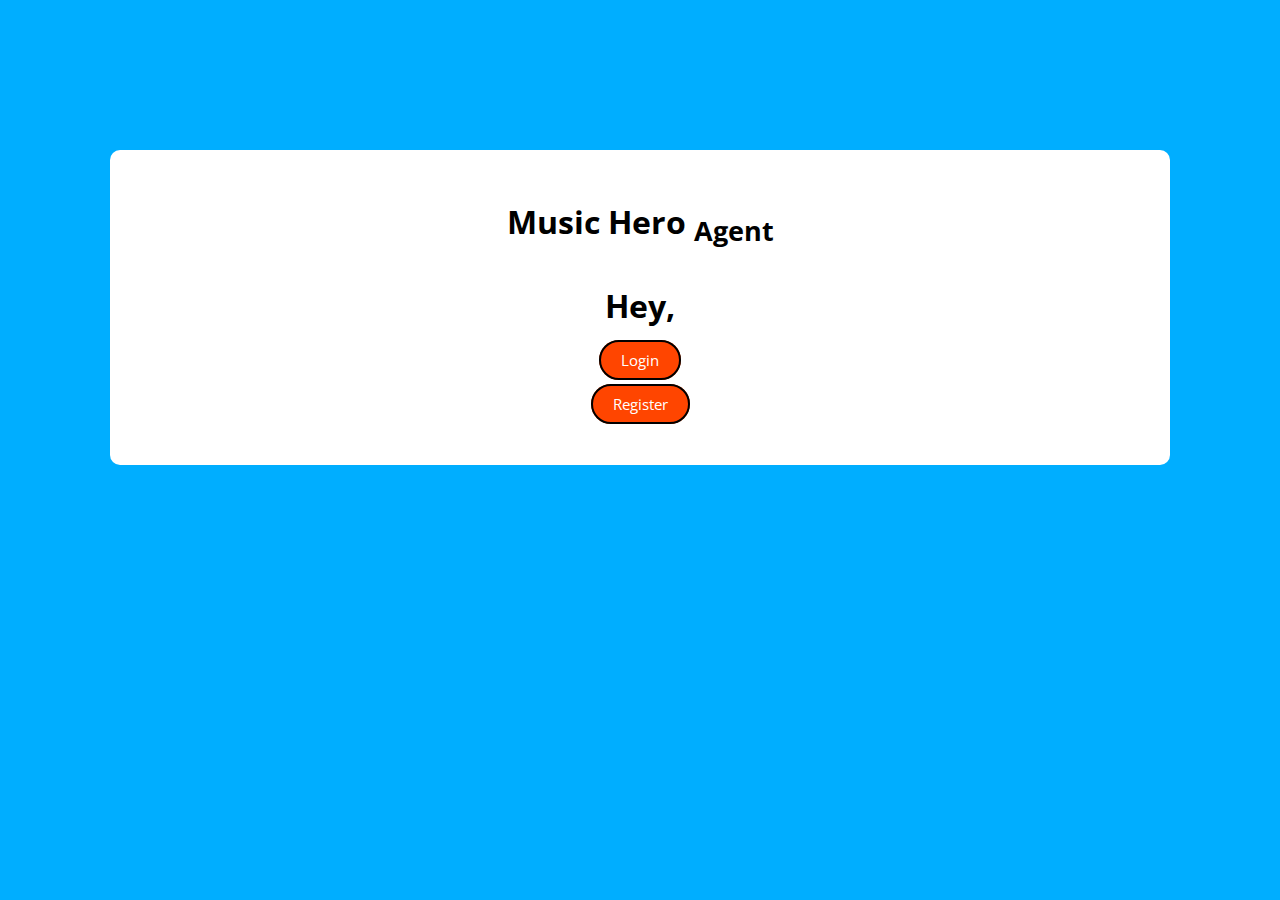
<file: index.html>
<!DOCTYPE html>
<html lang="en">
<head>
    <meta charset="UTF-8">
    <meta http-equiv="X-UA-Compatible" content="IE=edge">
    <meta name="viewport" content="width=device-width, initial-scale=1.0">
    <link rel="stylesheet" href="style.css">
    <title>Music Hero Agent</title>
</head>
<body>
    <div>
        <h1 style="margin-bottom: 35px;">Music Hero <sub>Agent</sub></h1>
        <h1>Hey, <h2 id="aName"></h2></h1><br>
        <a style="margin: 10px;" href="users/login.html">Login</a><br><br>
        <a href="users/register.html">Register</a><br>
    </div>

</body>
</html>
</file>
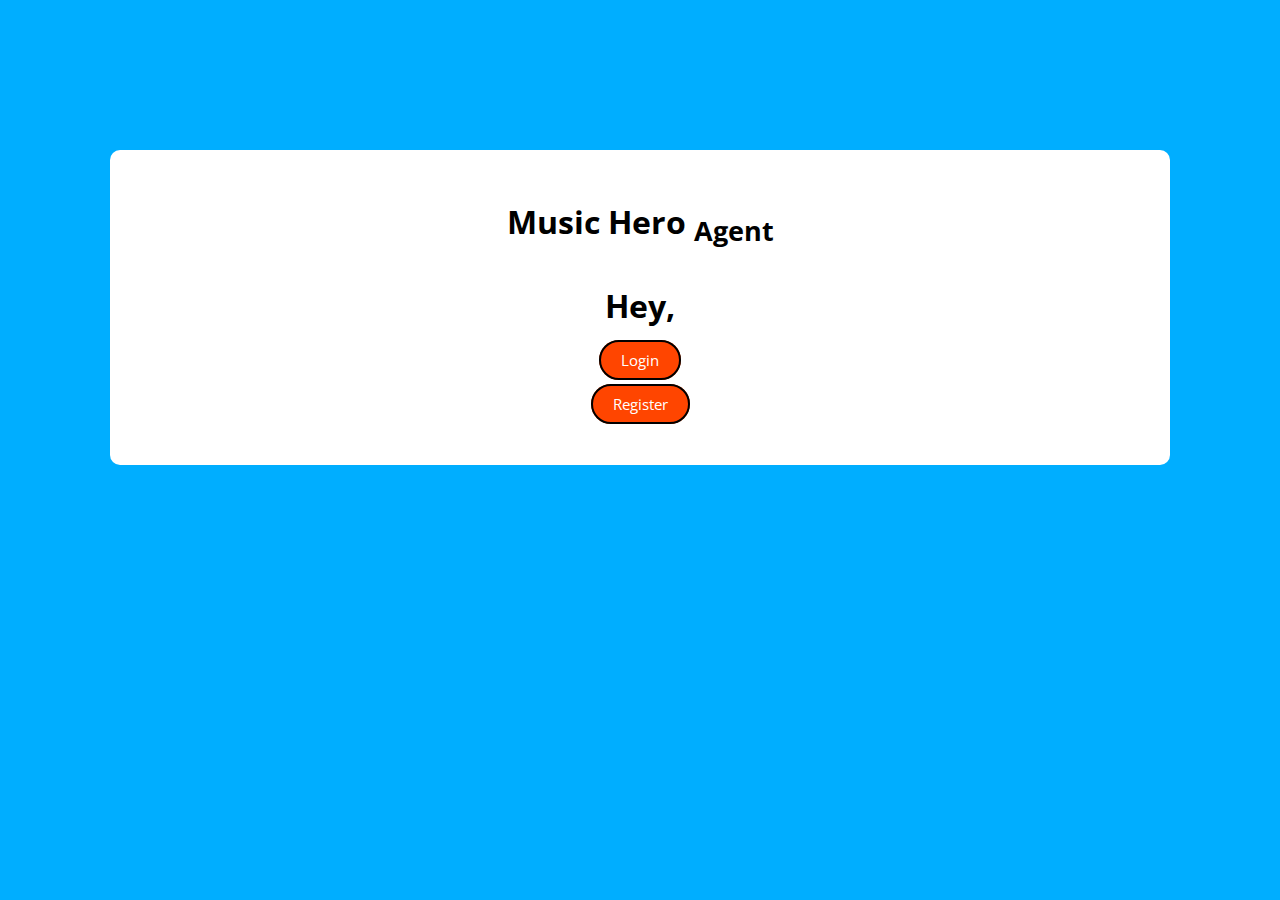
<file: agent.html>
<!DOCTYPE html>
<html lang="en">
<head>
    <meta charset="UTF-8">
    <meta http-equiv="X-UA-Compatible" content="IE=edge">
    <meta name="viewport" content="width=device-width, initial-scale=1.0">
    <link rel="stylesheet" href="style.css">
    <title>Music Hero Agent</title>
</head>
<body>
    <div>
        <h1 style="margin-bottom: 35px;">Music Hero <sub>Agent</sub></h1>
        <h1>Hey, <h2 id="aName"></h2></h1><br>
        <a style="margin: 10px;" href="users/login.html">Login</a><br><br>
        <a href="users/register.html">Register</a><br>
    </div>

    <script>
        let lGet = localStorage.getItem("AgentID");
        if (lGet == null){
            window.location.replace("index.html")
        }else{
            document.body.style.display='block';

        }

        switch (lGet){
            case 785459214 : 
                  console.log("wow");
            break;
        }

    </script>
</body>
</html>
</file>
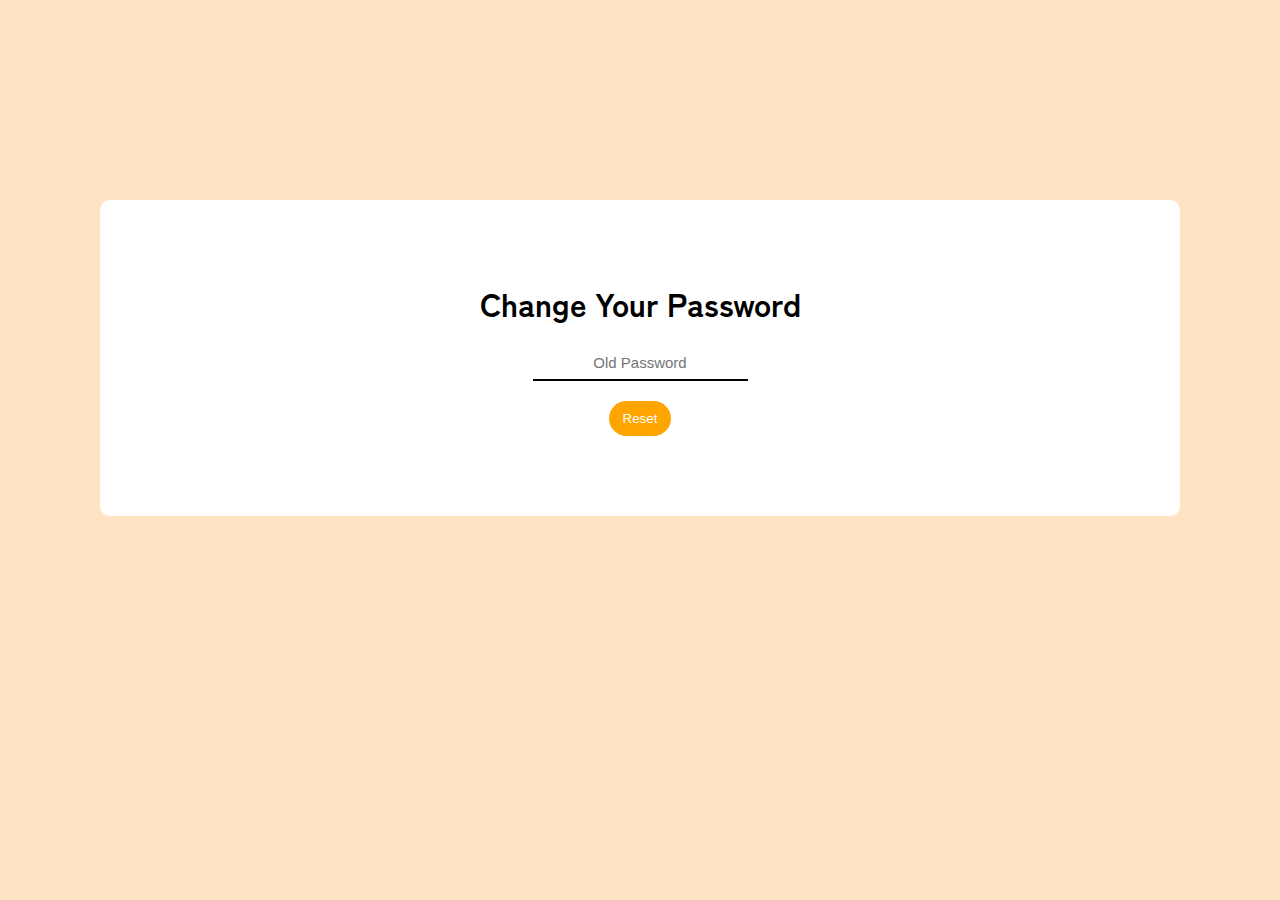
<file: home/change-password.html>
<!DOCTYPE html>
<html lang="en">
<head>
    <meta charset="UTF-8">
    <meta http-equiv="X-UA-Compatible" content="IE=edge">
    <meta name="viewport" content="width=device-width, initial-scale=1.0">
    <link rel="stylesheet" href="ch.css">
    <title>Change My Password</title>
</head>
<body>
<section id="sec-p">
    <h1>Change Your Password</h1>
    <div id="old-p-submit">
    <input type="password" id="old-p" placeholder="Old Password"><br>
    <button id="reset" onclick=oldv()>Reset</button>
    </div>

    <div id="new-p-submit">
        <input type="password" id="new-p" placeholder="New Password"><br>
        <input type="password" id="re-new-p" placeholder="Confirm Password"><br>
        <button id="save" onclick=newv()>Save My New Password</button>
    </div>

    <script>
        function oldv(){
            let old = document.getElementById('old-p').value;
            let p = localStorage.getItem("password");
            if (p == old){
                document.getElementById('new-p-submit').style.display='block';
                document.getElementById('old-p-submit').style.display='none';

            }else{
                alert("Wrong Password")
            }
        }

        function newv(){
            let ninp = document.getElementById('new-p').value;
            let reninp = document.getElementById('re-new-p').value;
            
            if (ninp == reninp){
                  localStorage.setItem("password", ninp);
                  localStorage.setItem("re-password", reninp);
                  window.location.assign("home.html")
            }else{
                alert("Incorect Password")
            }
        }
    </script>
</section>
</body>
</html>
</file>
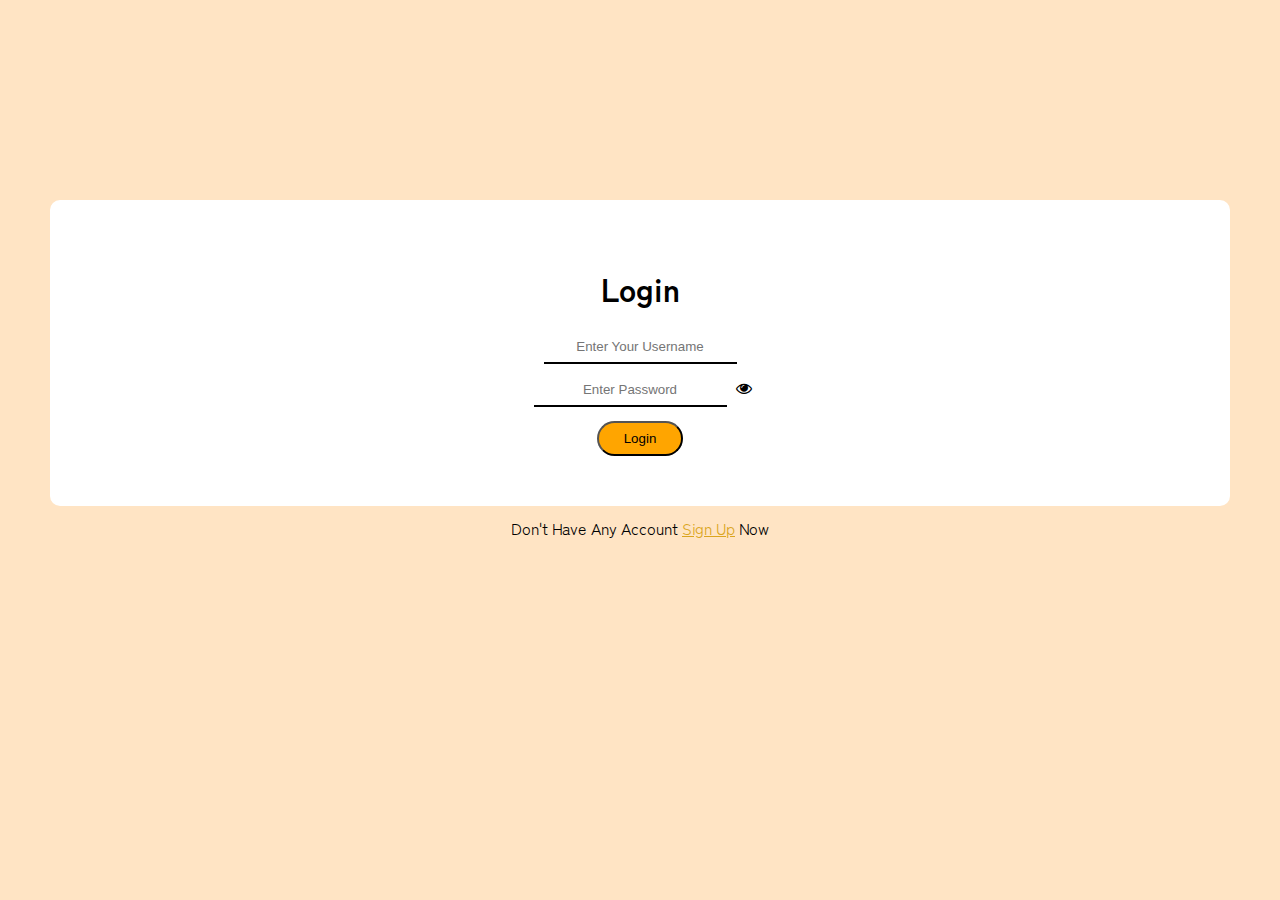
<file: home/home.html>
<!DOCTYPE html>
<html lang="en">
<head>
    <meta charset="UTF-8">
    <meta http-equiv="X-UA-Compatible" content="IE=edge">
    <meta name="viewport" content="width=device-width, initial-scale=1.0">
    <link rel="stylesheet" href="style.css">
    <link rel="stylesheet" href="https://cdnjs.cloudflare.com/ajax/libs/font-awesome/4.7.0/css/font-awesome.min.css">
    <title>Home</title>
</head>
<body>
    <div id="logout">
    <a id="logout" href="logout.html">Logout <i id="ico" class="fa fa-sign-out" aria-hidden="true"></i></a>
</div>
    <div id="info">
    <h1>Hey,</h1><h1 id="username"></h1><br><br>
    <h3>See Today Your Work</h3><br><br>
    <b><a id="workbtn" href="change-password.html">Change My Password <i class="fa fa-key" aria-hidden="true"></i></a></b><br><br>
    <b><a id="workbtn" href="#work">See My Work <i class="fa fa-briefcase" aria-hidden="true"></i></a></b>
</div>

<section id="work">
    <h1>Work</h1>
    <div id="box">
    
    <h2 id="date">Fri Sep 23 2022 (Today)</h2><br>
    <ul>
    <li><p>Please Stay Turn On Your Screenshot Monitor</p><br><br></li></ul>
    <b><a id="excel" href="https://docs.google.com/spreadsheets/d/1P1ChdIjEM4e_KXFzO_ajTVA5x3_W4VcszrWK9uRjRxw/edit?usp=sharing" target="_blank">Go To Excel Sheet <i class="fa fa-file-excel-o" aria-hidden="true"></i></a></b>
</div>
</section>

    
    
    <script>
        document.getElementById('username').innerHTML = localStorage.getItem("username");
        let username = localStorage.getItem("username");
        let password = localStorage.getItem("password");
        if(username == null && password == null){
             document.body.style.display='none';
             window.location.replace("/users/login.html")
        }else{
            document.body.style.display='block';
        }
    </script>
</body>
</html>
</file>
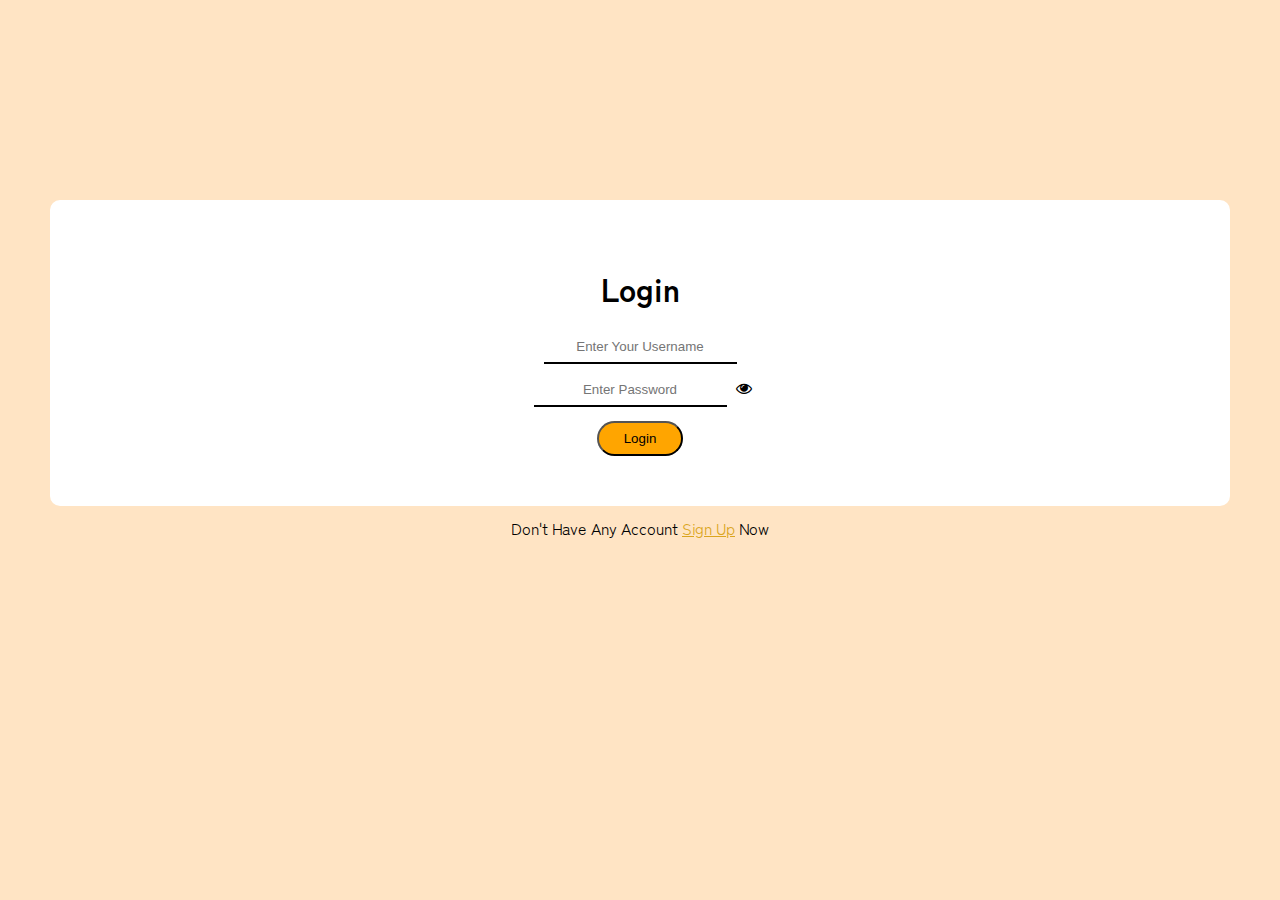
<file: users/login.html>
<!DOCTYPE html>
<html lang="en">
<head>
    <meta charset="UTF-8">
    <meta http-equiv="X-UA-Compatible" content="IE=edge">
    <meta name="viewport" content="width=device-width, initial-scale=1.0">
    <link rel="stylesheet" href="style.css">
    <script src="script.js"></script>
    <link rel="stylesheet" href="https://cdnjs.cloudflare.com/ajax/libs/font-awesome/4.7.0/css/font-awesome.min.css">
    <title>Login</title>
</head>
<body>

    
    <div>
        <p style="display: none;" id="error"></p>
        <h1>Login</h1>
        <input id="user" type="text" placeholder="Enter Your Username" required><br>    
        <input id="pass" type="password" placeholder="Enter Password" required><span onclick="hide()">
            <i id="hide1" class="fa fa-eye" aria-hidden="true"></i>
            <i id="hide2" style="display: none;" class="fa fa-eye-slash" aria-hidden="true"></i>
        </span><br>
        <button onclick=log()>Login</button>
    </div>
    <p id="acco">Don't Have Any Account <a href="register.html">Sign Up</a> Now</p>
<script>
    function hide(){
        var x = document.getElementById('hide1');
        var y = document.getElementById('hide2');
        var w = document.getElementById('pass');

        if (w.type === 'password'){
            w.type = "text";
            x.style.display='block';
            y.style.display='none';
        }else{
            w.type = "password";
            x.style.display='none';
            y.style.display='block';
        }
}
</script>
</body>
</html>
</file>
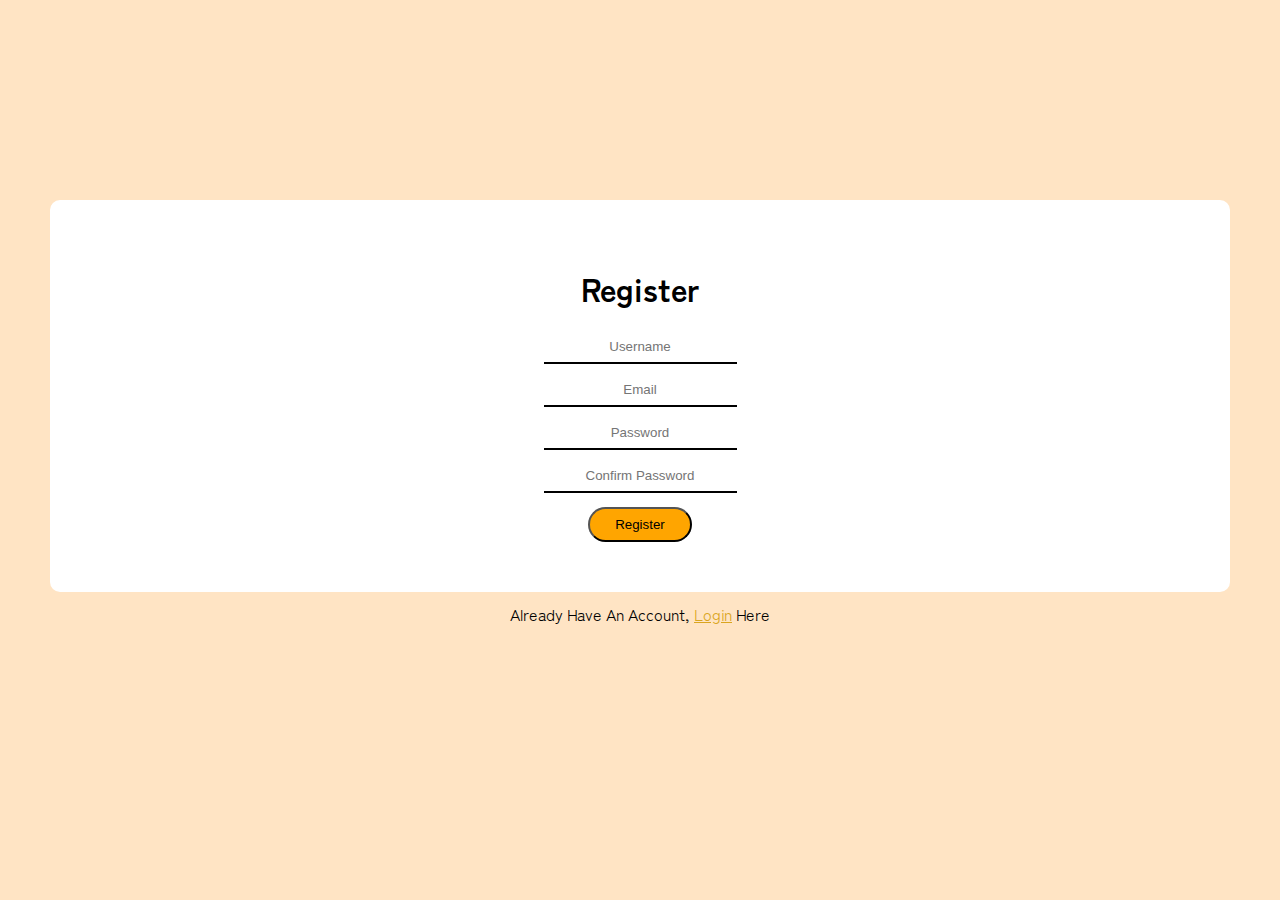
<file: users/register.html>
<!DOCTYPE html>
<html lang="en">
<head>
    <meta charset="UTF-8">
    <meta http-equiv="X-UA-Compatible" content="IE=edge">
    <meta name="viewport" content="width=device-width, initial-scale=1.0">
    <link rel="stylesheet" href="style.css">
    <script src="script.js"></script>
    <title>Login</title>
</head>
<body>

    
    <div>
        <p style="display: none;" id="error"></p>
        <h1>Register</h1>
        <input id="userR" type="text" placeholder="Username" required><br>
        <input id="emailR" type="email" placeholder="Email" required><br>
        <input id="passR" type="password" placeholder="Password" required><br>
        <input id="re-passR" type="password" placeholder="Confirm Password" required><br>
        <button onclick=reg()>Register</button>
    </div>
    <p id="acco">Already Have An Account, <a href="login.html">Login</a> Here</p>

</body>
</html>
</file>
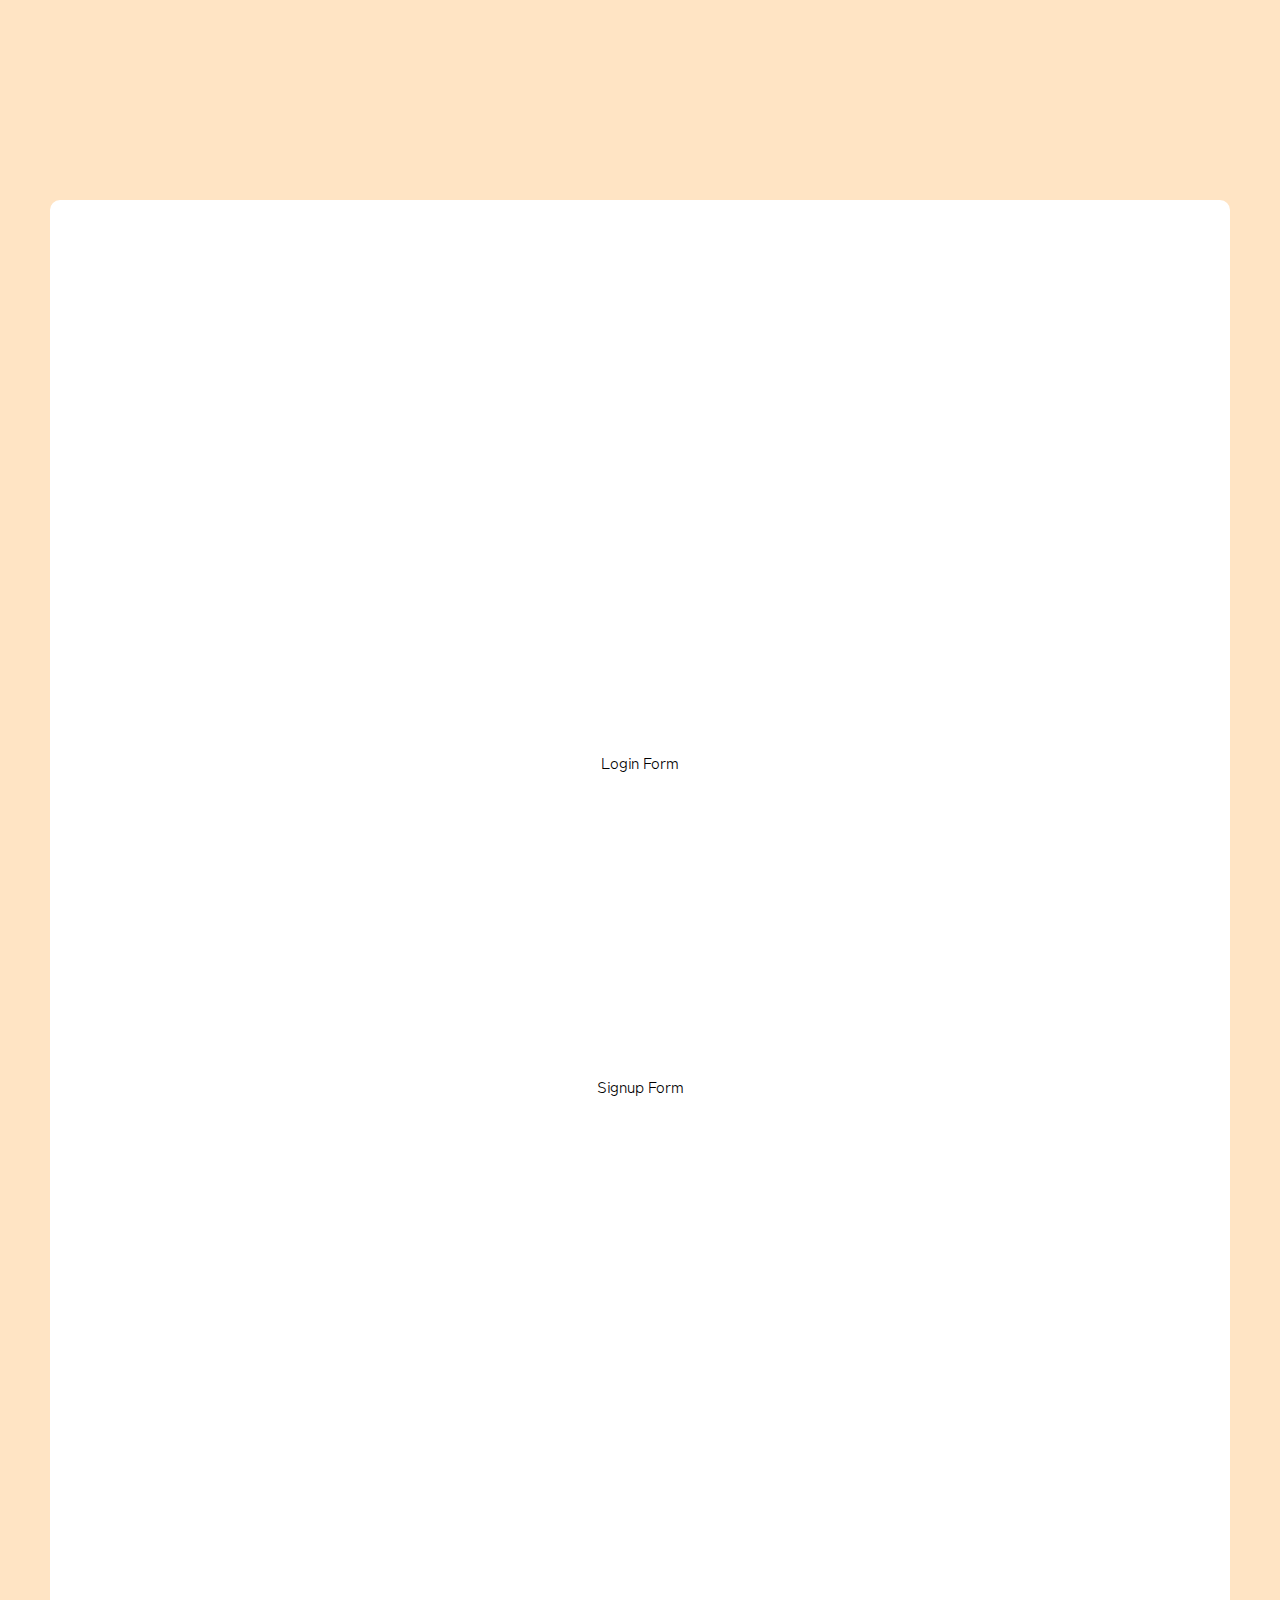
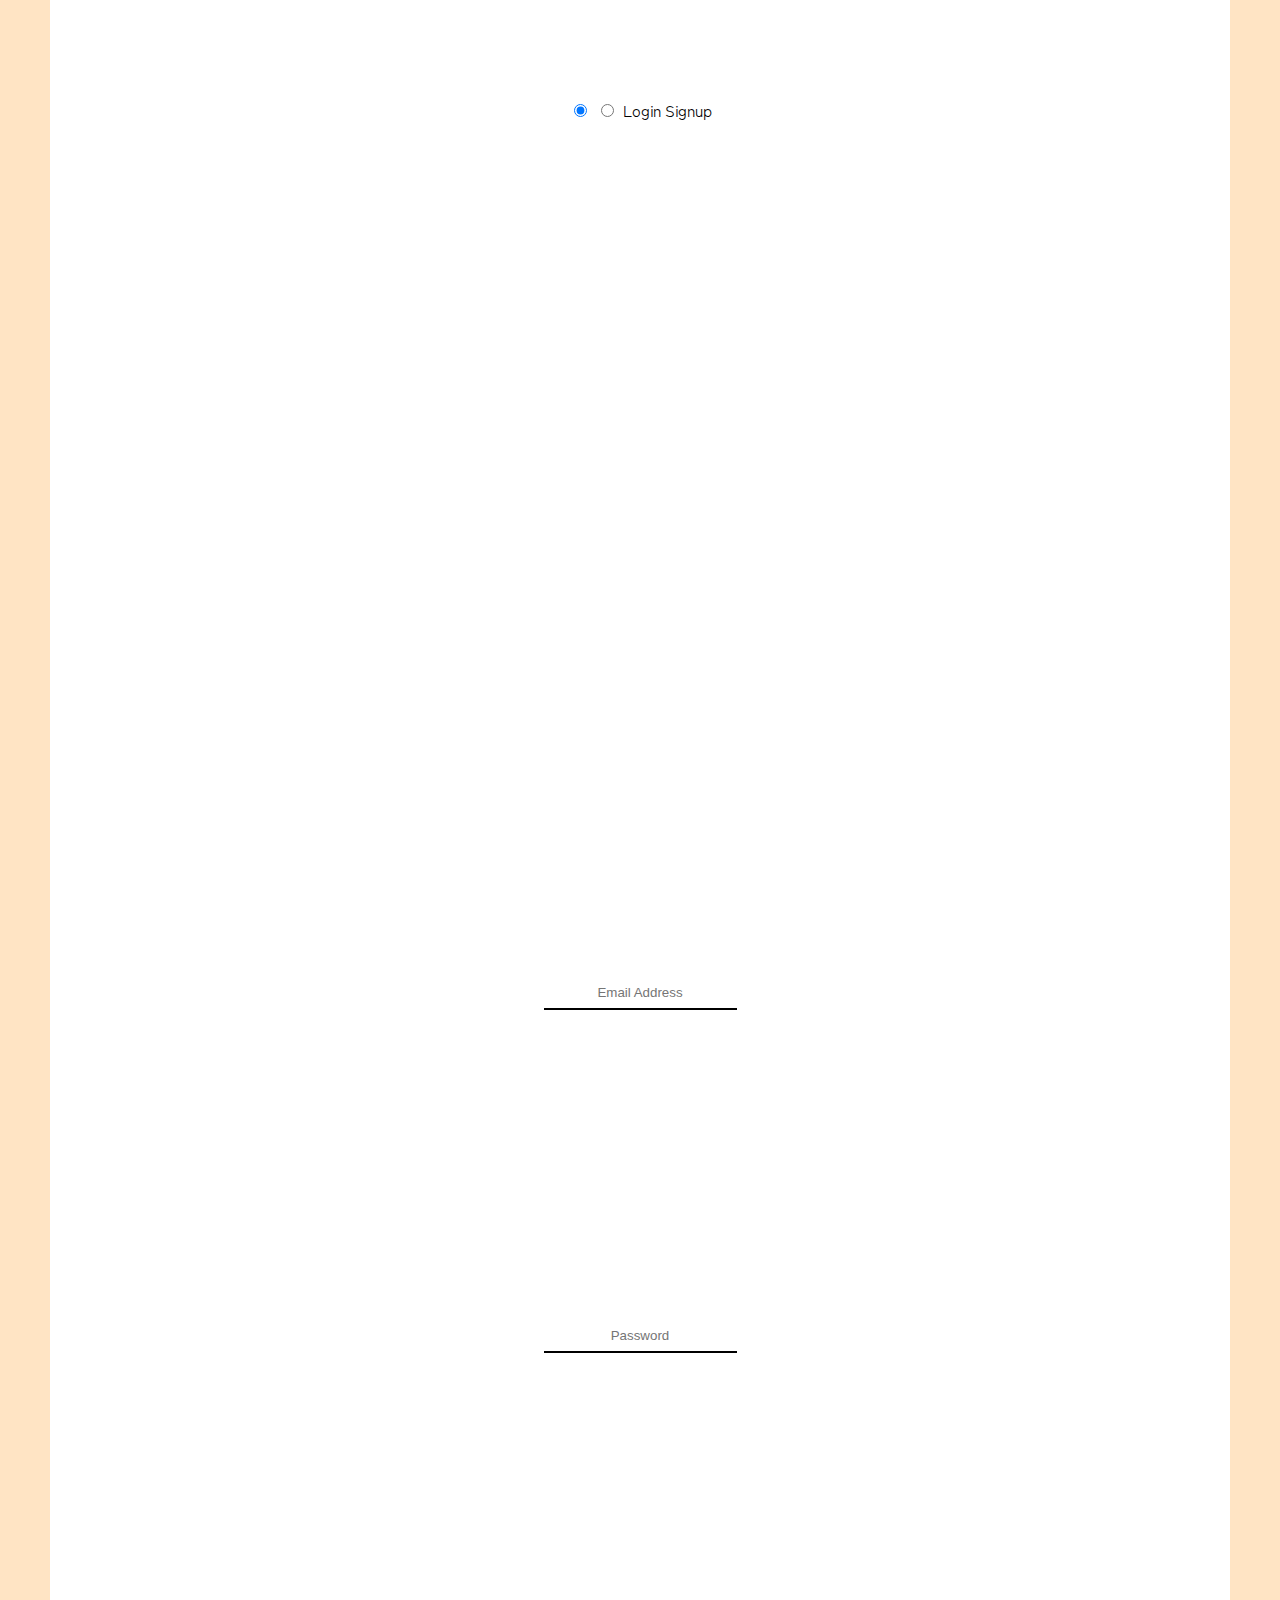
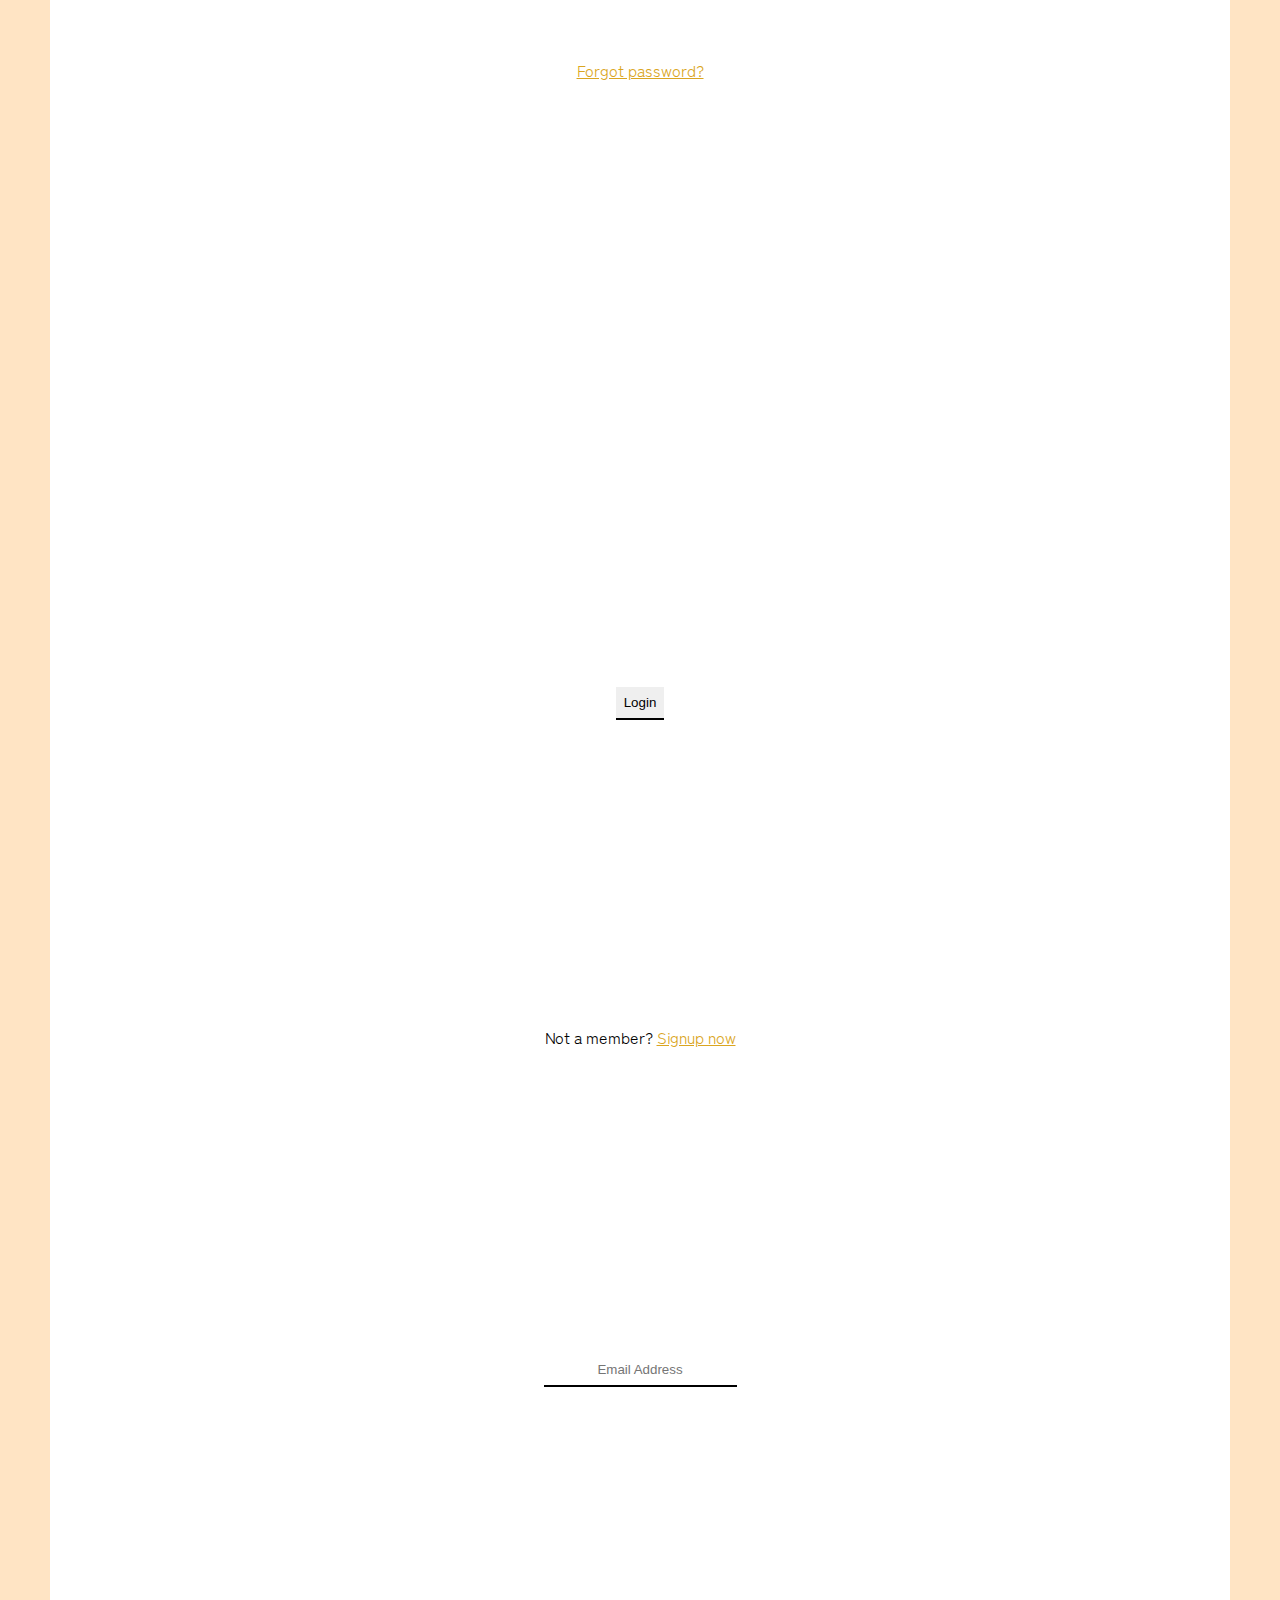
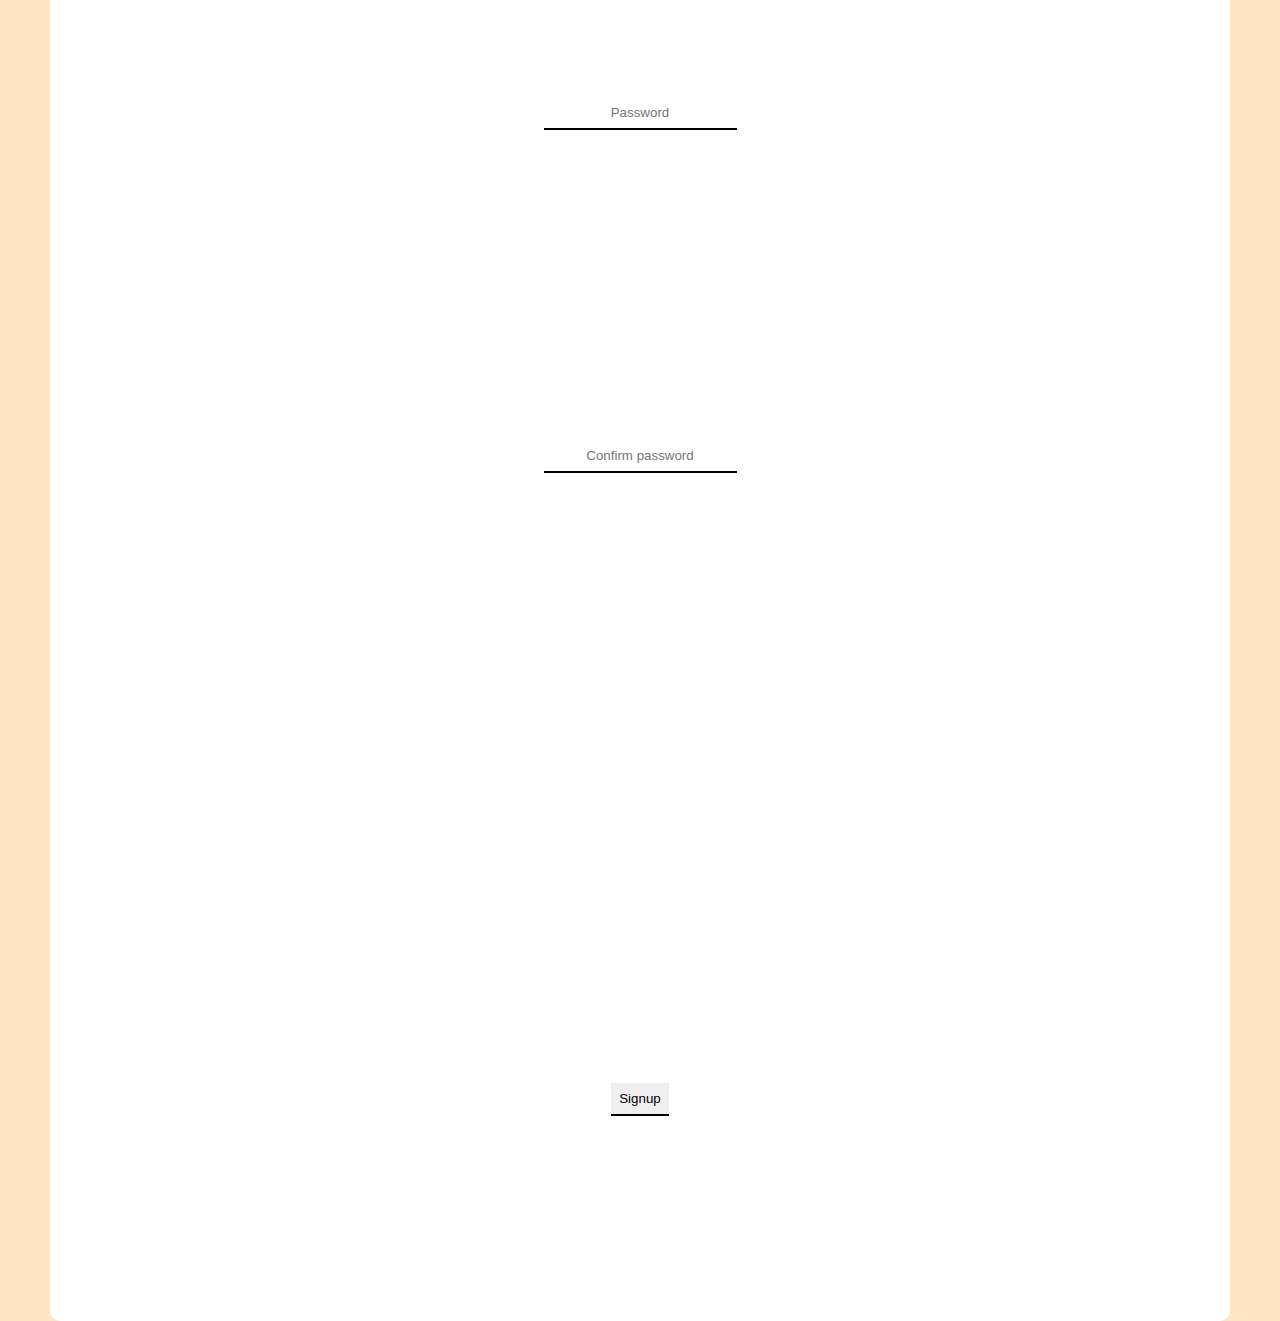
<file: users/user.html>
<!DOCTYPE html>
<html lang="en" dir="ltr">
  <head>
    <meta charset="utf-8">
    <title>Login & Signup Form | CodingNepal</title>
    <link rel="stylesheet" href="style.css">
    <meta name="viewport" content="width=device-width, initial-scale=1.0">
  </head>
  <body>
    <div class="wrapper">
      <div class="title-text">
        <div class="title login">Login Form</div>
        <div class="title signup">Signup Form</div>
      </div>
      <div class="form-container">
        <div class="slide-controls">
          <input type="radio" name="slide" id="login" checked>
          <input type="radio" name="slide" id="signup">
          <label for="login" class="slide login">Login</label>
          <label for="signup" class="slide signup">Signup</label>
          <div class="slider-tab"></div>
        </div>
        <div class="form-inner">
          <form action="#" class="login">
            <div class="field">
              <input type="text" placeholder="Email Address" required>
            </div>
            <div class="field">
              <input type="password" placeholder="Password" required>
            </div>
            <div class="pass-link"><a href="#">Forgot password?</a></div>
            <div class="field btn">
              <div class="btn-layer"></div>
              <input type="submit" value="Login">
            </div>
            <div class="signup-link">Not a member? <a href="">Signup now</a></div>
          </form>
          <form action="#" class="signup">
            <div class="field">
              <input type="text" placeholder="Email Address" required>
            </div>
            <div class="field">
              <input type="password" placeholder="Password" required>
            </div>
            <div class="field">
              <input type="password" placeholder="Confirm password" required>
            </div>
            <div class="field btn">
              <div class="btn-layer"></div>
              <input type="submit" value="Signup">
            </div>
          </form>
        </div>
      </div>
    </div>

    <script>
      const loginText = document.querySelector(".title-text .login");
      const loginForm = document.querySelector("form.login");
      const loginBtn = document.querySelector("label.login");
      const signupBtn = document.querySelector("label.signup");
      const signupLink = document.querySelector("form .signup-link a");
      signupBtn.onclick = (()=>{
        loginForm.style.marginLeft = "-50%";
        loginText.style.marginLeft = "-50%";
      });
      loginBtn.onclick = (()=>{
        loginForm.style.marginLeft = "0%";
        loginText.style.marginLeft = "0%";
      });
      signupLink.onclick = (()=>{
        signupBtn.click();
        return false;
      });
    </script>

  </body>
</html>
</file>
<file: style.css>
@import url('https://fonts.googleapis.com/css2?family=Open+Sans:wght@400;600;700&family=Roboto:wght@100;400&display=swap');

*{
    margin: 0;
    padding: 0;
    text-decoration: none;
}

body{
    font-family: 'open sans', sans-serif;
    text-align: center;
    justify-content: center;
    background-color: rgb(0, 174, 255);
}

div{
    
    margin-top: 200px;
    background-position: center;
    background-color: white;
    margin: 100px;
    margin-left: 110px;
    margin-right: 110px;
    margin-top: 150px;
    margin-bottom: 150px;
    padding: 50px;
    display: block;
    border-radius: 10px;
}

a{
    background-color: orangered;
    padding: 8px;
    padding-left: 20px;
    padding-right: 20px;
    border-radius: 50px;
    border: 2px double rgb(0, 0, 0);
    color: white;
    font-size: 15px;
}
</file>
<file: home/ch.css>
@import url('https://fonts.googleapis.com/css2?family=Zen+Kaku+Gothic+Antique:wght@300;400;500;700;900&display=swap');
*{
    margin: 0;
    padding: 0;
    text-align: center;
    text-decoration: none;
}

body{
    font-family: 'Zen Kaku Gothic Antique', sans-serif;
    background-color: bisque;

}

#sec-p{
margin-top: 200px;
    display: flex;
    justify-content: center;
    background-position: center;
    flex-direction: column;
    background-position: center;
    align-items: center;
    background-color: white;
    padding: 80px;
    margin-left: 100px;
    margin-right: 100px;
    border-radius: 10px;
}

input{
    border: none;
    outline: none;
    border-bottom: 2px solid black;
    font-size: 15px;
    margin: 20px;
    padding: 8px;
}

button{
    padding: 10px 14px;
    border-radius: 25px;
    background-color: orange;
    border: none;
    color: white;
    cursor: pointer;
}

#new-p-submit{
    display: none;
}
</file>
<file: home/style.css>
@import url('https://fonts.googleapis.com/css2?family=Open+Sans:wght@400;600;700&family=Roboto:wght@100;400&display=swap');
*{
    margin: 0;
    padding: 0;
    scroll-behavior: smooth;
    text-decoration: none;
}

body{
    text-align: center;
    font-family: 'Poppins', sans-serif;
}

#info{
    background-color: wheat;
    height: 100vh;
    background-position: center;
    justify-content: center;
    display: flex;
    align-items: center;
    flex-direction: column;
}

#workbtn{
    background-color: orange;
    padding: 12px 14px;
    padding-left: 30px;
    padding-right: 30px;
    border-radius: 50px;
    color: white;
    margin-top: 10px;
    outline: none;
    text-transform: uppercase;
}

i{
    margin-left: 5px;
    color: white;
}

#work{
    margin-top: 250px;
    margin-bottom: 250px;
    text-align: left;
}

#work h1{
    text-align: center;
    text-decoration: underline;
    font-size: 25px;
    margin: 20px;
}

#work h3{
    margin: 10px;
}

#excel{
    background-color: green;
    padding: 12px 14px;
    padding-left: 30px;
    padding-right: 30px;
    border-radius: 50px;
    color: white;
    margin-top: 10px;
    outline: none;
    text-transform: uppercase;
}

#box{
    margin-left: 10px;
    margin-top: 25px;
}

ul li{
    margin-left: 15px;
}

#logout{
    background-color: wheat;
    padding: 10px;
    text-align: right;
    font-size: 18px;
    color: black;
}

#ico{
    color: black;
}

#lo{
    height: 100vh;
    flex-direction: column;
    display: flex;
    align-items: center;
    background-position: center;
    text-align: center;
justify-content: center;
}
</file>
<file: users/style.css>
@import url('https://fonts.googleapis.com/css2?family=Zen+Kaku+Gothic+Antique:wght@300;400;500;700;900&display=swap');
*{
    margin: 0;
    padding: 0;
    text-align: center;
}

body{
    font-family: 'Zen Kaku Gothic Antique', sans-serif;
    background-color: bisque;
    
}

h1{
    margin: 15px;
}

div{
    margin-top: 200px;
    background-color: white;
    border-radius: 10px;
    padding: 50px;
    margin-left: 50px;
    margin-right:50px;
}

input{
    margin: 5px;
    padding: 8px;
    border: none;
    outline: none;
    border-bottom:  2px solid black;
}

button{
    padding: 8px;
    padding-left: 25px;
    padding-right: 25px;
    border-radius: 30px;
    background-color: orange;
    margin-top: 9px;
    cursor: pointer;
}

#acco{
    margin-top: 10px;
}

a{
    color: goldenrod;
}

#error{
    background-color: lightcoral;
    margin-left: 250px;
    margin-right: 250px;
    padding: 8px;
    border-radius: 10px;
}
</file>
